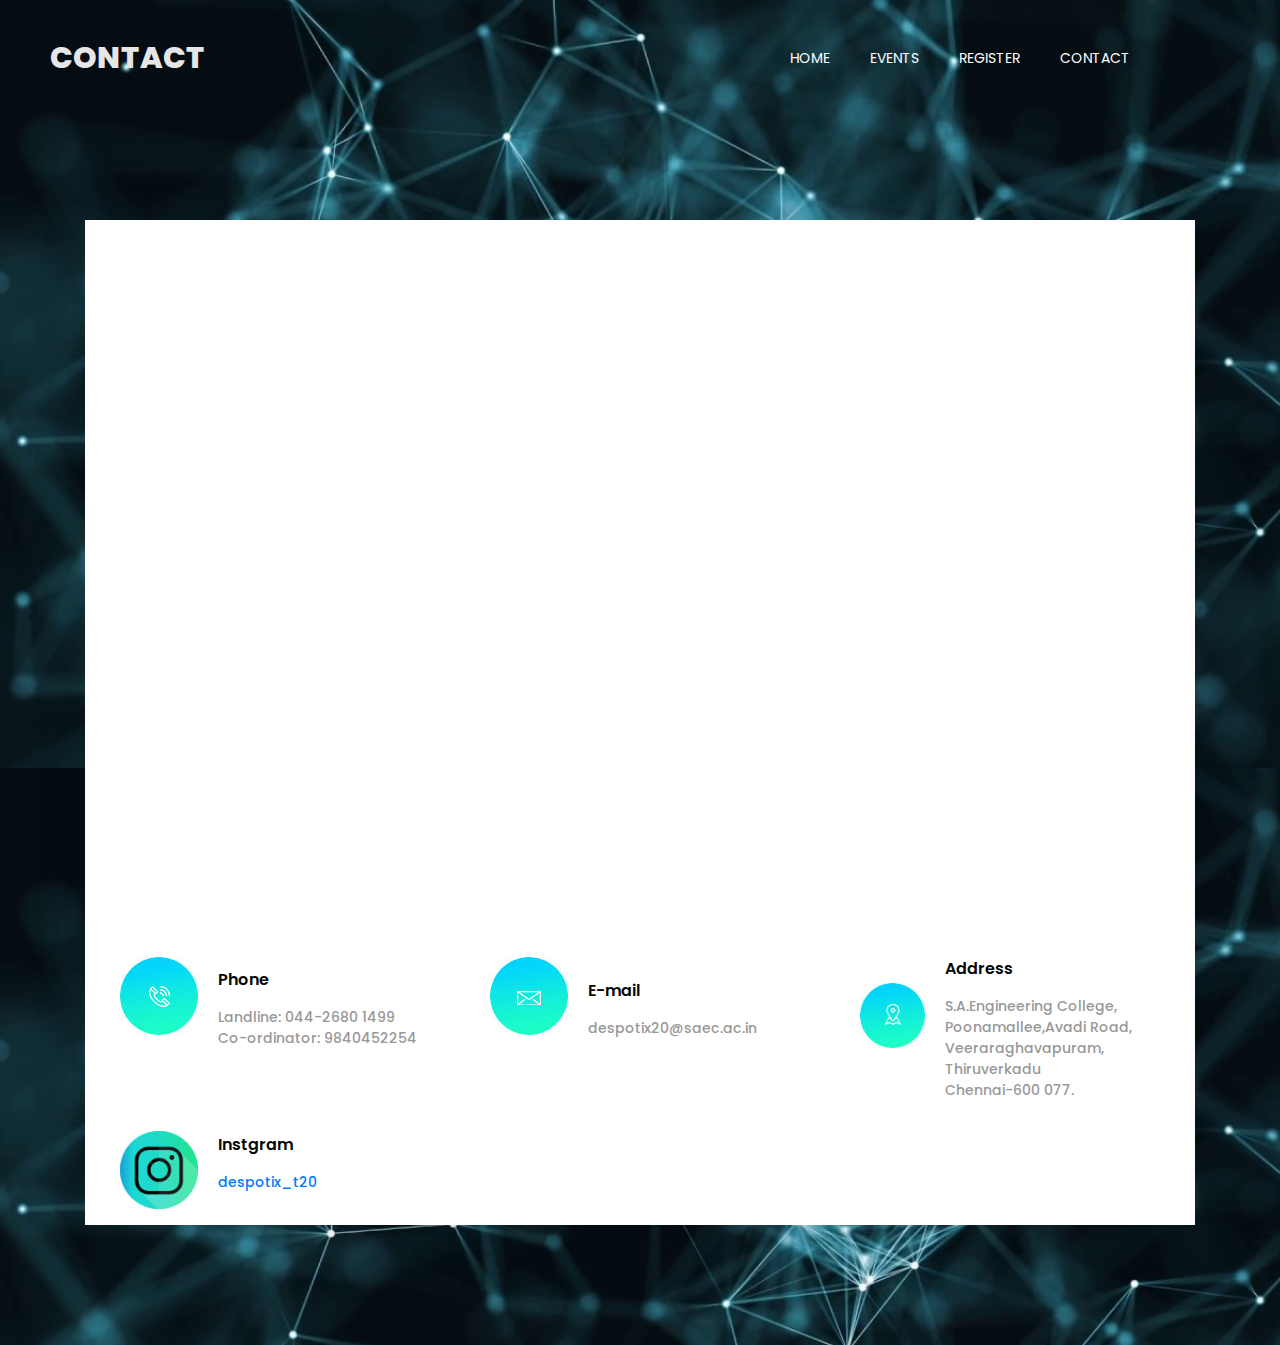
<file: contact.html>
<!DOCTYPE html>
<html lang="en" dir="ltr">
<head>
    <!-- Required meta tags -->
    <meta charset="utf-8">
    <meta name="viewport" content="width=device-width, initial-scale=1, shrink-to-fit=no">

    <title>Contact</title>

    <link href="https://fonts.googleapis.com/css?family=Poppins:300,400,500,600,700" rel="stylesheet">
    <!-- Bootstrap CSS -->
    <link rel="stylesheet" href="css/bootstrap.min.css">

    <!-- FontAwesome CSS -->
    <link rel="stylesheet" href="css/fontawesome-all.min.css">

    <!-- Swiper CSS -->
    <link rel="stylesheet" href="css/swiper.min.css">

    <!-- Styles -->
    <link rel="stylesheet" href="style.css">
</head>

<body class="contact-page">
    <header class="site-header">
        <div class="header-bar">
            <div class="container-fluid">
                <div class="row align-items-center">
                    <div class="col-10 col-lg-4">
                        <h1 class="site-branding flex">
                            CONTACT
                        </h1>
                    </div>

                    <div class="col-2 col-lg-8">
                        <nav class="site-navigation">
                            <div class="hamburger-menu d-lg-none">
                                <span></span>
                                <span></span>
                                <span></span>
                                <span></span>
                            </div><!-- .hamburger-menu -->

                            <ul>
                                <li><a href="index.html">HOME</a></li>
                                <li><a href="event.html">EVENTS</a></li>
                                <li><a href="register.html">REGISTER</a></li>
                                <li><a href="contact.html">CONTACT</a></li>
                                <li><a href="#"></a></li>
                                
                            </ul><!-- flex -->
                        </nav><!-- .site-navigation -->
                    </div><!-- .col-12 -->
                </div><!-- .row -->
            </div><!-- container-fluid -->
        </div><!-- header-bar -->
    </header><!-- .site-header -->

    <div class="page-header">
        <!--<div class="container">
            <div class="row">
                <div class="col-12">
                    <div class="entry-header">
                        <h2 class="entry-title">Elements</h2>

                        <ul class="breadcrumbs flex align-items-center">
                            <li><a href="#">Home</a></li>
                            <li>Contact</li>
                        </ul><!-- .breadcrumbs -->
                    </div><!-- entry-header -->
                </div><!-- col-12 -->
            </div><!-- row -->
        </div><!-- container -->
    </div><!-- page-header -->

    <div class="container">
        <div class="main-content">
            <div class="contact-page-map">
<iframe id="gmap_canvas" src="https://www.google.com/maps/embed?pb=!1m14!1m8!1m3!1d15546.06490250441!2d80.08302804952392!3d13.066436316875413!3m2!1i1024!2i768!4f13.1!3m3!1m2!1s0x0%3A0x435901811125ddfb!2sS.A.%20Engineering%20college!5e0!3m2!1sen!2sin!4v1579752698060!5m2!1sen!2sin" width="600" height="450" frameborder="0" style="border:0;" allowfullscreen=""></iframe>            </div><!-- map -->

            <div class="contact-details">
                <div class="container">
                    <div class="row">
                        <div class="col-12 col-md-6 col-lg-4">
                            <div class="contact-medium flex align-items-center">
                                <figure class="contact-icon">
                                    <img src="images/phone.jpg" alt="phone icon">
                                </figure><!-- phone-icon -->

                                <div class="contact-content">
                                    <div class="entry-title">
                                        Phone
                                    </div><!-- entry-title -->
                                    <div class="entry-content">
										Landline: 044-2680 1499<br>
                                        Co-ordinator: 9840452254
                                    </div><!-- entry-content -->
                                </div><!-- phone-number -->
                            </div><!-- contact-phone -->
                        </div><!-- col-4 -->

                        <div class="col-12 col-md-6 col-lg-4 mt-5 mt-md-0">
                            <div class="contact-medium flex align-items-center">
                                <figure class="contact-icon">
                                    <img src="images/mail.jpg" alt="phone icon">
                                </figure><!-- phone-icon -->

                                <div class="contact-content">
                                    <div class="entry-title">
                                        E-mail
                                    </div><!-- entry-title -->
                                    <div class="entry-content">
                                        despotix20@saec.ac.in
                                    </div><!-- entry-content -->
                                </div><!-- phone-number -->
                            </div><!-- contact-phone -->
                        </div><!-- col-4 -->

                        <div class="col-12 col-md-6 col-lg-4 mt-5 mt-lg-0">
                            <div class="contact-medium flex align-items-center">
                                <figure class="contact-icon">
                                    <img src="images/place.jpg" alt="phone icon">
                                </figure><!-- phone-icon -->

                                <div class="contact-content">
                                    <div class="entry-title">
                                        Address
                                    </div><!-- entry-title -->
                                    <div class="entry-content">
                                        S.A.Engineering College,<br> 
										Poonamallee,Avadi Road,<br>
										Veeraraghavapuram, Thiruverkadu<br>
										Chennai-600 077.
										
                                        
                                    </div><!-- entry-content -->
                                </div><!-- phone-number -->
                            </div><!-- contact-phone -->
                        </div><!-- col-4 -->
						 <div class="col-12 col-md-6 col-lg-4 mt-5 mt-lg-0">
                            <div class="contact-medium flex align-items-center">
                                <figure class="insta-icon">
                                    <img width="78" height="78" src="images/ins.png" alt="phone icon">
                                </figure><!-- phone-icon -->

                                <div class="contact-content">
                                    <div class="entry-title">
                                        Instgram
                                    </div><!-- entry-title -->
                                    <div class="entry-content">
                                     <a href="https://instagram.com/despotix_t20?igshid=12d5154acr6zm" target="_blank" style="text-decoration: none";>despotix_t20</a>
										
                                        
                                    </div><!-- entry-content -->
                                </div><!-- phone-number -->
                            </div><!-- contact-phone -->
                        </div><!-- col-4 -->
                    </div><!-- row -->
                </div>
            </div>

            

    <script type='text/javascript' src='js/jquery.js'></script>
    <script type='text/javascript' src='js/masonry.pkgd.min.js'></script>
    <script type='text/javascript' src='js/jquery.collapsible.min.js'></script>
    <script type='text/javascript' src='js/swiper.min.js'></script>
    <script type='text/javascript' src='js/jquery.countdown.min.js'></script>
    <script type='text/javascript' src='js/circle-progress.min.js'></script>
    <script type='text/javascript' src='js/jquery.countTo.min.js'></script>
    <script type='text/javascript' src='js/custom.js'></script>
</body>
</html>
</file>
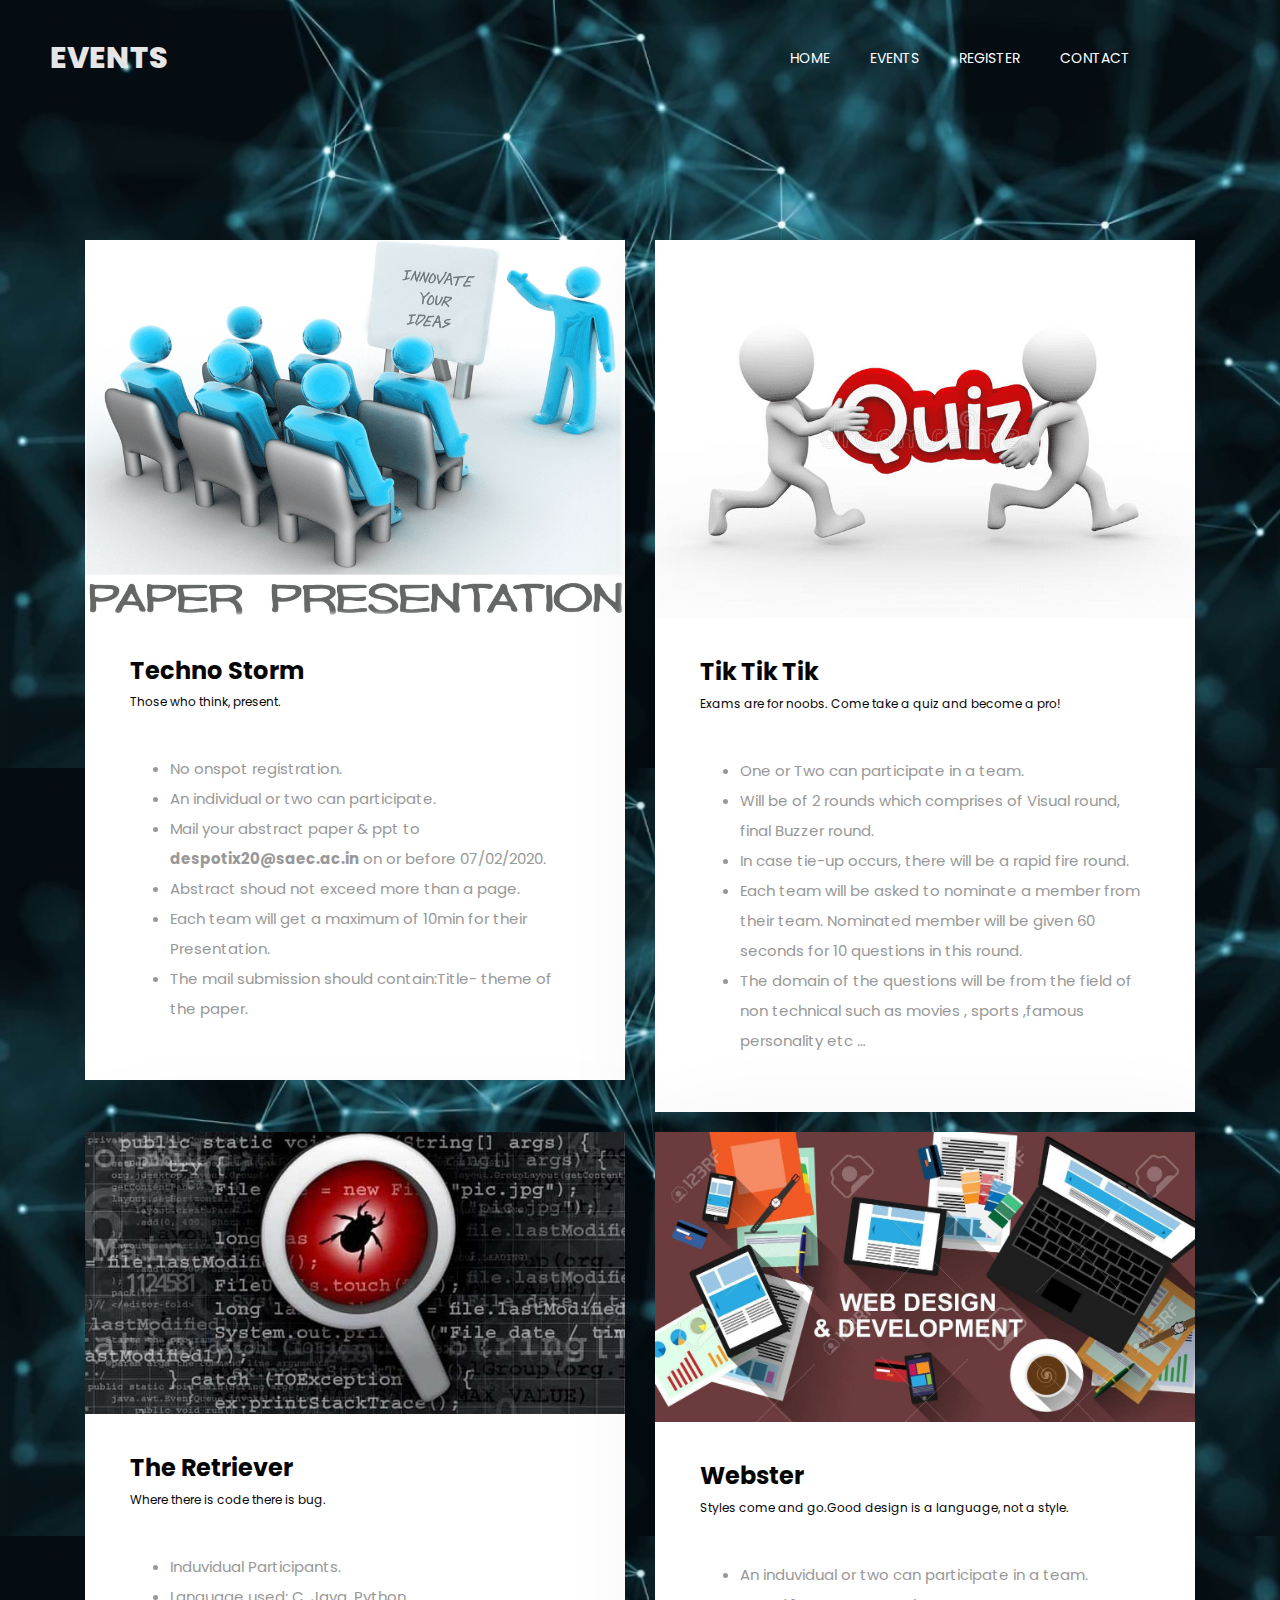
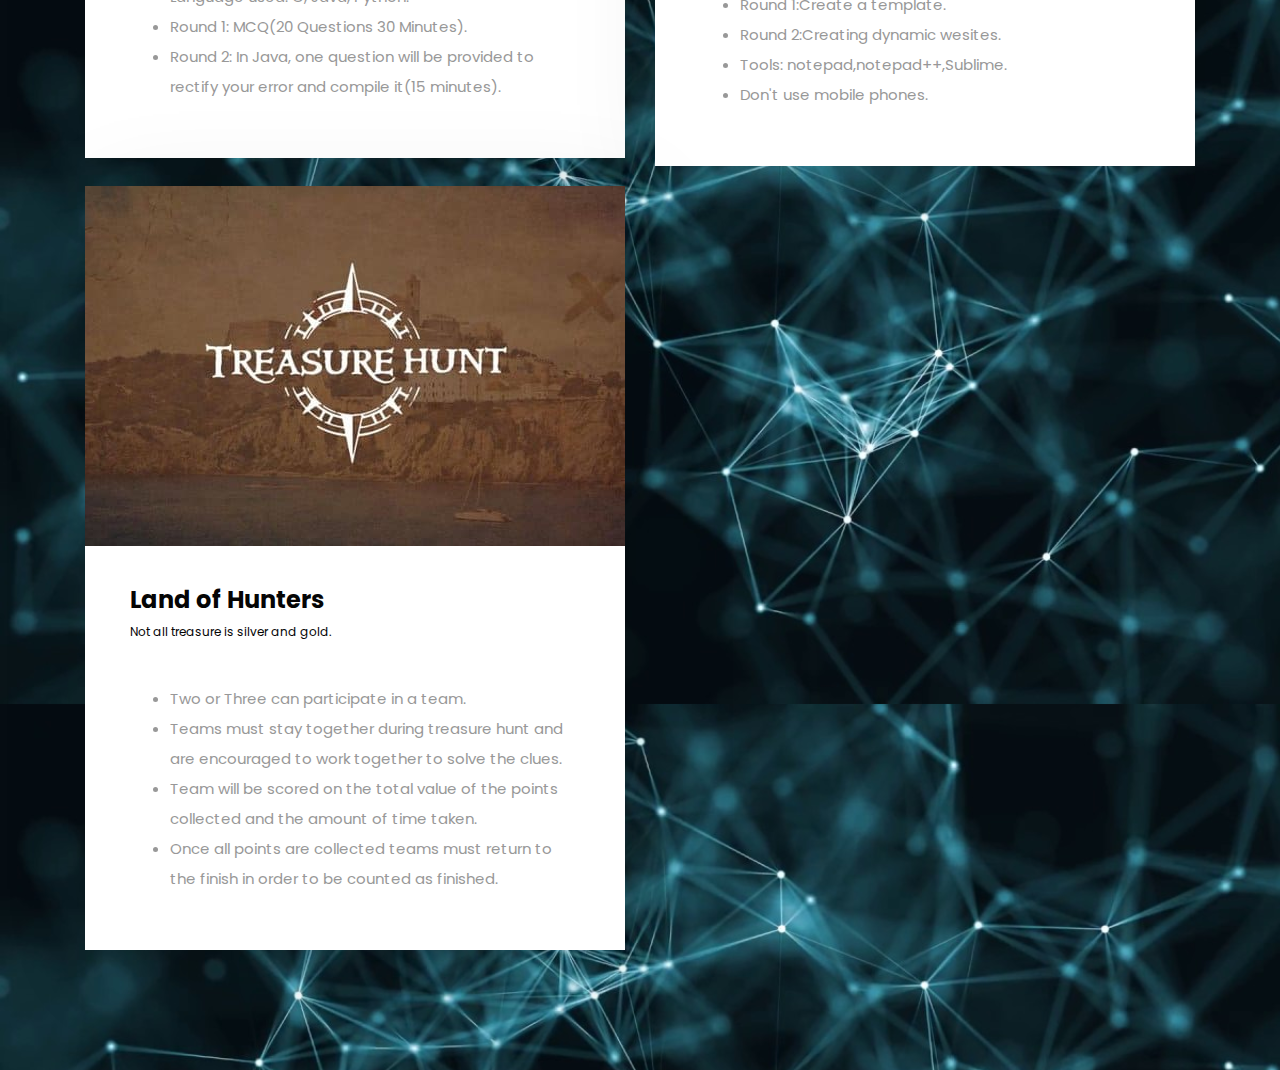
<file: event.html>
<!DOCTYPE html>
<html lang="en" dir="ltr">
<head>
    <!-- Required meta tags -->
    <meta charset="utf-8">
    <meta name="viewport" content="width=device-width, initial-scale=1, shrink-to-fit=no">

    <title>Events</title>

    <link href="https://fonts.googleapis.com/css?family=Poppins:300,400,500,600,700" rel="stylesheet">
    <!-- Bootstrap CSS -->
    <link rel="stylesheet" href="css/bootstrap.min.css">

    <!-- FontAwesome CSS -->
    <link rel="stylesheet" href="css/fontawesome-all.min.css">

    <!-- Swiper CSS -->
    <link rel="stylesheet" href="css/swiper.min.css">

    <!-- Styles -->
    <link rel="stylesheet" href="style.css">
</head>
<body class="blog-page">
    <header class="site-header">
        <div class="header-bar">
            <div class="container-fluid">
                <div class="row align-items-center">
                    <div class="col-10 col-lg-4">
                        <h1 class="site-branding flex">
                            EVENTS
                        </h1>
                    </div>

                    <div class="col-2 col-lg-8">
                        <nav class="site-navigation">
                            <div class="hamburger-menu d-lg-none">
                                <span></span>
                                <span></span>
                                <span></span>
                                <span></span>
                            </div><!-- .hamburger-menu -->

                            <ul>
                                <li><a href="index.html">HOME</a></li>
								 <li><a href="event.html">EVENTS</a></li>
								 <li><a href="register.html">REGISTER</a></li>
                                <li><a href="contact.html">CONTACT</a></li>
								 <li><a href="#"></a></li>
                            </ul><!-- flex -->
                        </nav><!-- .site-navigation -->
                    </div><!-- .col-12 -->
                </div><!-- .row -->
            </div><!-- container-fluid -->
        </div><!-- header-bar -->
    </header><!-- .site-header -->

    <div class="page-header">
        <!--<div class="container">
            <div class="row">
                <div class="col-12">
                    <div class="entry-header">
                        <h2 class="entry-title">EVENTS</h2>

                    </div><!-- entry-header -->
                </div><!-- col-12 -->
            </div><!-- row -->
        </div><!-- container -->
    </div><!-- page-header -->

    <div class="main-content">
        <div class="container">
            <div class="last-news">
               

                <div class="row blog-list-page">
                    <div class="col-12 col-md-6 single-blog-content">
                        <div class="blog-content">
                            <figure class="featured-image">
                                <img src="images/blog-image.png" alt="fesival+celebration">
                            </figure><!-- featured-image -->

                          

                            <div class="entry-content">
                                <div class="entry-header">
                                    <h2>Techno Storm</h2>
                                </div><!-- entry-header -->

                                <div class="entry-meta">
                                    <span class="author-name">Those who think, present.</span>
                                    <br>
                                    <span class="comments-count"></span>
                                </div><!-- entry-meta -->

                                <div class="entry-description">
                                    <ul><li>No onspot registration.</li>
									    <li>An individual or two can participate.</li>
										<li>Mail your abstract paper & ppt to <b>despotix20@saec.ac.in</b> on or before 07/02/2020.</li>
										<li>Abstract shoud not exceed more than a page.</li>
										<li>Each team will get a maximum of 10min for their Presentation. </li>
										<li>The mail submission should contain:Title- theme of the paper.</li>
									</ul>
                                </div><!-- entry-description -->
                            </div><!-- entry-content -->
                        </div>
                    </div><!-- col-6 -->
 <div class="col-12 col-md-6 single-blog-content">
                        <div class="blog-content">
                            <figure class="featured-image">
                                <img src="images/blog-image-4.png" alt="fesival+celebration">
                            </figure><!-- featured-image -->

                            

                            <div class="entry-content">
                                <div class="entry-header">
                                    <h2>Tik Tik Tik</h2>
                                </div><!-- entry-header -->

                                <div class="entry-meta">
                                    <span class="author-name">Exams are for noobs. Come take a quiz and become a pro!</span>
                                    <br>
                                    <span class="comments-count"></span>
                                </div><!-- entry-meta -->

                                <div class="entry-description">
                                    <ul>
										<li>One or Two can participate in a team.</li>
										<li>Will be of 2 rounds which comprises of Visual round, final Buzzer round.</li>
										<li>In case tie-up occurs, there will be a rapid fire round.</li>
										<li>Each team will be asked to nominate a member from their team.
											Nominated member will be given 60 seconds for 10 questions in this round.</li>
										<li>The domain of the questions will be from the field of non technical such as
											movies , sports ,famous personality etc …</li>
									</ul>
                                </div><!-- entry-description -->
                            </div><!-- entry-content -->
                        </div>
                    </div><!-- col-6 -->
                   

                    <div class="col-12 col-md-6 single-blog-content">
                        <div class="blog-content">
                            <figure class="featured-image">
                                 <img src="images/blog-image-3.jpg" alt="fesival+celebration">
                            </figure><!-- featured-image -->

                           

                            <div class="entry-content">
                                <div class="entry-header">
                                    <h2>The Retriever</h2>
                                </div><!-- entry-header -->

                                <div class="entry-meta">
                                    <span class="author-name">Where there is code there is bug.</span>
                                    <br>
                                    <span class="comments-count"></span>
                                </div><!-- entry-meta -->

                                <div class="entry-description">
									<ul>
									<li>Induvidual Participants.</li>
									<li>Language used: C, Java, Python.</li>
									<li>Round 1: MCQ(20 Questions 30 Minutes).</li>
									<li>Round 2: In Java, one question will be provided to rectify your error and compile it(15 minutes).</li>
									</ul>
                                </div><!-- entry-description -->
                            </div><!-- entry-content -->
                        </div>
                    </div><!-- col-6 -->
 <div class="col-12 col-md-6 single-blog-content">
                        <div class="blog-content">
                            <figure class="featured-image">
                                <a href="#"> <img src="images/blog-image-2.jpg" alt="fesival+celebration"> </a>
                            </figure><!-- featured-image -->

                            

                            <div class="entry-content">
                                <div class="entry-header">
                                    <h2>Webster</h2>
                                </div><!-- entry-header -->

                                <div class="entry-meta">
                                    <span class="author-name">Styles come and go.Good design is a language, not a style.</span>
                                    <br>
                                    <span class="comments-count"></span>
                                </div><!-- entry-meta -->

                                <div class="entry-description">
                                    <ul>
										<li>An induvidual or two can participate in a team.</li>
										<li>Round 1:Create a template.</li>
										<li>Round 2:Creating dynamic wesites.</li>
										<li>Tools: notepad,notepad++,Sublime.</li>
										<li>Don't use mobile phones.</li>
									</ul>
                                </div><!-- entry-description -->
                            </div><!-- entry-content -->
                        </div>
                    </div><!-- col-6 -->
                   

                    <div class="col-12 col-md-6 single-blog-content">
                        <div class="blog-content">
                            <figure class="featured-image">
                                <img src="images/blog-image-5.jpg" alt="fesival+celebration">
                            </figure><!-- featured-image -->

                           

                            <div class="entry-content">
                                <div class="entry-header">
                                    <h2>Land of Hunters</h2>
                                </div><!-- entry-header -->

                                <div class="entry-meta">
                                    <span class="author-name">Not all treasure is silver and gold.</span>
                                    <br>
                                    <span class="comments-count"></span>
									 <div class="entry-description">
                                    <ul>
										<li>Two or Three can participate in a team.</li>
										<li>Teams must stay together during treasure hunt and are encouraged to work together to solve the clues.</li>
										<li>Team will be scored on the total value of the points collected and the amount of time taken.</li>
										<li>Once all points are collected teams must return to the finish in order to be counted as finished.</li>
									</ul>
                                </div><!-- entry-description -->
                                </div><!-- entry-meta -->

                               
                            </div><!-- entry-content -->
                        </div>
                    </div><!-- col-6 -->

                  

    <script type='text/javascript' src='js/jquery.js'></script>
    <script type='text/javascript' src='js/masonry.pkgd.min.js'></script>
    <script type='text/javascript' src='js/jquery.collapsible.min.js'></script>
    <script type='text/javascript' src='js/swiper.min.js'></script>
    <script type='text/javascript' src='js/jquery.countdown.min.js'></script>
    <script type='text/javascript' src='js/circle-progress.min.js'></script>
    <script type='text/javascript' src='js/jquery.countTo.min.js'></script>
    <script type='text/javascript' src='js/custom.js'></script>
</body>
</html>
</file>
<file: style.css>
/*------------------------------------------------------------
# Global classes
------------------------------------------------------------*/
.flex {
    display: flex;
}

body {
    font-family: 'Poppins', sans-serif;
    font-size: 15px;
    font-weight: normal;
    color: hsl(0, 0%, 90%);
}

@font-face {
    font-family: "Flood";
    src: url(fonts/beyond_the_mountains.ttf);
    src: url(fonts/flood.otf);
    font-weight: 400;
}



/*------------------------------------------------------------
# site-header
------------------------------------------------------------*/


.site-header {
    position: relative;
    width: 100%;
}

.site-header figure {
    margin: 0;
    padding: 0;
}

.site-header figure img {
    max-width: 100%;
}

/*------------------------------------------------------------
## header-bar
------------------------------------------------------------*/
.site-header .header-bar {
    position: absolute;
    top: 0;
    left: 0;
    z-index: 99;
    width: 100%;
    padding: 40px 0;
}

.header-bar .site-branding {
    margin-bottom: 0;
    font-size: 30px;
    font-weight: 800;
}

.header-bar .site-branding h1{
    color: hsl(0, 0%, 100%);
    text-decoration: none;
	font-family: 'Audiowide', cursive;
}
#sa{
	font-size:29.6px;
	font-family: 'Audiowide', cursive;
	padding:cover;
}


/*
  Hamburger Menu
----------------------------------------*/
.hamburger-menu {
    position: relative;
    width: 100%;
    max-width: 24px;
    height: 22px;
    margin-left: auto;
    transition: .5s ease-in-out;
    cursor: pointer;
}

.hamburger-menu span {
    display: block;
    position: absolute;
    height: 2px;
    width: 100%;
    background: #fff;
    border-radius: 10px;
    opacity: 1;
    left: 0;
    transition: .25s ease-in-out;
}

.hamburger-menu span:nth-child(1) {
    top: 2px;
}

.hamburger-menu span:nth-child(2),
.hamburger-menu span:nth-child(3) {
    top: 10px;
}

.hamburger-menu span:nth-child(4) {
    top: 18px;
}

.hamburger-menu.open span:nth-child(1) {
    top: 18px;
    width: 0;
    left: 50%;
}

.hamburger-menu.open span:nth-child(2) {
    transform: rotate(45deg);
}

.hamburger-menu.open span:nth-child(3) {
    transform: rotate(-45deg);
}

.hamburger-menu.open span:nth-child(4) {
    top: 18px;
    width: 0;
    left: 50%;
}

.site-navigation {
    position: absolute;
    top: -11px;
    right: 15px;
    z-index: 9999;
    width: 100%;
    height: 22px;
    overflow: hidden;
    list-style: none;
    transition: all .35s;
    color: hsl(0, 0%, 100%);
}

.site-navigation.show {
    height: auto;
}

.site-navigation ul {
    position: fixed;
    top: 0;
    left: -320px;
    z-index: 9999;
    width: 320px;
    height: 100vh;
    overflow-x: scroll;
    padding: 30px;
    margin: 0;
    background: #050505;
    transition: all 0.35s;
}

.site-navigation.show ul {
    left: 0;
}

.site-navigation ul li {
    display: block;
    padding: 15px 0;
}

.site-navigation ul li a {
    display: block;
    color: #fff;
    transition: all 0.35s;
    text-decoration: none;
    font-size: 14px;
    padding-left: 40px;
}

@media screen and (min-width: 992px) {
    .header-bar .site-branding {
        margin-left: 35px;
    }

    .site-navigation {
        position: relative;
        top: auto;
        right: auto;
        height: auto;
        padding-right: 35px;
        background: transparent;
    }

    .site-navigation ul {
        display: flex;
        flex-wrap: wrap;
        justify-content: flex-end;
        align-items: center;
        position: relative;
        top: auto;
        left: auto;
        width: 100%;
        height: auto;
        padding: 0;
        overflow: auto;
        background: transparent;
    }

    .site-navigation ul li {
        padding: 0;
    }

    .site-navigation ul li:nth-last-of-type(1) {
        padding-left: 60px;
    }

    .site-navigation ul li a {
        color: #fff;
    }
}

/*------------------------------------------------------------
# hero
-----------------------------------------------------------*/
.hero-content {
    padding: 130px 0;
    
}

.hero-content .entry-header {
    position: relative;
    text-align: center;
}

.hero-content .entry-header h2{
	padding: cover;
    margin: 0;
	font-family: 'Flood';
    /*font-family: 'Lobster', cursive;
font-family: 'Exo', sans-serif;

font-family: 'Kalam', cursive;
font-family: 'Kaushan Script', cursive;
font-family: 'Monoton', cursive;
;*/
    font-size:50px;
    background: -webkit-linear-gradient(white, white);
    -webkit-background-clip: text;
    -webkit-text-fill-color: transparent;
}
#nak{
	font-size:30px;
	font-family: 'Audiowide', cursive;
}
.hero-content .entry-header h3,h4{
    padding: cover;
    margin: 0;
	font-family: 'Audiowide', cursive;
    /*font-family: 'Lobster', cursive;
font-family: 'Exo', sans-serif;

font-family: 'Kalam', cursive;
font-family: 'Kaushan Script', cursive;
font-family: 'Monoton', cursive;
;*/
    font-size:20px;
    background: -webkit-linear-gradient(white, white);
    -webkit-background-clip: text;
    -webkit-text-fill-color: transparent;
}
.hero-content .entry-header .entry-meta-date {
    position: absolute;
    width: 100%;
    top: 20px;
    font-family: 'Poppins', sans-serif;
    font-size: 24px;
    font-weight: 500;
    color: hsl(0, 0%, 90%);
    text-align: center;
}

@media screen and (min-width: 992px) {
	body #videoBG{
		width:auto;
		height:auto;
    position:fixed;
    z-index: -1;
	}
	.hero-content {
    padding: 100px 0;
	padding-right: 150px;
	padding-top: 170px;
	background: url("images/cover.mp4") no-repeat;
    background-size:cover;
}
    .hero-content .entry-header h2{
        font-size: 9em;
		
    }

    .hero-content .entry-header .entry-meta-date {
        top: 100px;
	
		}
    .hero-content .entry-footer{
        margin-left:190px;
    }
}
#videoBG {

  height:auto;
  width:1400px;
    position:fixed;
    z-index: -1;
}


/*------------------------------------------------------------
## countdown
------------------------------------------------------------*/
.countdown {
    margin-top: 40px;
	
}

.countdown-holder {
    min-width: 150px;
    margin-bottom: 30px;
}

.countdown-holder .dday,
.countdown-holder .dhour,
.countdown-holder .dmin,
.countdown-holder .dsec {
    display: block;
	font-family:'Audiowide', cursive;
    font-size: 60px;
    font-weight: 600;
    line-height: 1;
    color: hsl(0, 0%, 100%);
}

.countdown-holder label {
    display: block;
    font-size: 18px;
    font-weight: 600;
    color: hsl(0, 0%, 100%);
}

/*------------------------------------------------------------
## hero-content entry-footer
------------------------------------------------------------*/
.hero-content .entry-footer {
    margin-top: 20px;
    text-align: center;
}

.hero-content .entry-footer .btn {
    background: hsl(0, 0%, 100%);
    padding: 16px 40px;
    border-radius: 0;
    margin-right: 20px;
    color: hsl(0, 0%, 17%);
    font-weight: 600;
}

.hero-content .entry-footer a:hover, .hero-content .entry-footer .current {
    background: -webkit-linear-gradient(#00d0ff, #25ffbf);
    color: hsl(0, %, 0%);
}




/*------------------------------------------------------------
# about-us
------------------------------------------------------------*/
.about-us {
    background: url("images/mainc.jpg") no-repeat;
    background-size:1366px 768px;
}

/*------------------------------------------------------------
# site-header
------------------------------------------------------------*/
.about-us .site-header {
}

.about-us .site-header figure {
    margin: 0;
    padding: 0;
}

.about-us .site-header figure img {
    max-width: 100%;
}

/*------------------------------------------------------------
## Page Header
------------------------------------------------------------*/
.page-header {
    min-height: 100px;
    padding-top: 0px;
    background-size: cover;
}

.about-us .page-header {
    background: url("images/mainc.jpg") no-repeat;
	background-size:1366px 768px;
}

.page-header .entry-title {
    font-size: 72px;
    color: white;
    margin: 0;
    padding: 0;
}

.page-header .breadcrumbs {
    padding: 0;
    margin: 0;
    font-size: 14px;
    font-weight: 300;
    color: #fff;
    list-style: none;
}

.page-header .breadcrumbs li {
    position: relative;
    padding-right: 14px;
}

.page-header .breadcrumbs li::after {
    content: '/';
    position: absolute;
    top: 3px;
    right: 0;
    height: 20px;
    width: 14px;
    font-size: 12px;
    text-align: center;
}

.page-header .breadcrumbs li:nth-last-of-type(1)::after {
    display: none;
}

.page-header .breadcrumbs li a {
    text-decoration: none;
    color: #fff;
}

.main-content {
    margin: 120px 0;
}

.main-content .entry-header .entry-title p {
    margin: 0;
    padding: 0;
    font-size: 14px;
    font-weight: 500;
    color: #7a7a7a;
}

.main-content .entry-header .entry-title h2 {
    margin:0px;
    padding: 5px;
	
    font-size: 48px;
    font-weight: 600;
    color: #040608;
}

.about-us .main-content .entry-content {
    margin-top: 100px;
}
.about-us  .main-content .container .btn {
    background: hsl(0, 0%, 100%);
    padding: 16px 40px;
    border-radius: 0;
    margin-right: 20px;
    color: hsl(0, 0%, 17%);
    font-weight: 600;
}

.about-us .main-content .container a:hover, .about-us .main-content .container .current {
    background: -webkit-linear-gradient(#00d0ff, #25ffbf);
    color: hsl(0, %, 0%);
}

.about-us .main-content .entry-content .entry-header h3 {
    margin: 0;
    padding: 0;
    font-size: 24px;
    font-weight: 600;
    color: #040608;
}

.about-us .main-content .entry-description p{
    margin: 0 !important;
    padding: 0;
    margin-top: 25px !important;
    font-size: 15px;
    font-weight: 300;
    color: black;
    line-height: 2;
    word-break: break-all;
    hyphens: auto;
}

.about-us .main-content .featured-image {
    margin-top: 110px;
}

.about-us .main-content .featured-image img {
    max-width: 100%;
}

.about-us .hero-slider-images {
    margin-top: 110px;
}

.about-us .hero-slider-images .featured-images {
    position: relative;
    margin: 0;
    padding: 0;
}

.about-us .hero-slider-images .featured-images a {
    display: block;
}

.about-us .hero-slider-images .featured-images img {
    max-width: 100%;
}

.about-us .hero-slider-images .featured-images .button {
    position: absolute;
    top: 43%;
    left: 47.4%;
}



/*------------------------------------------------------------
# Blog
------------------------------------------------------------*/
.blog-page {
    width: 100%;
    height: 100%;
    background: url("images/mainc.jpg");
	background-size:1366px 768px;
}

/*------------------------------------------------------------
# site-header
------------------------------------------------------------*/
.blog-page .page-header {
     background:url("images/mainc.jpg");
	 opacity:2;
	 background-size:1366px 768px;
}

.blog-list-page .single-blog-content {
    display: none;
}

.blog-list-page .single-blog-content.visible {
    display: block;
}

.blog-page .blog-list-page .blog-content {
    margin-top: 20px;
    box-shadow: 15px 18px 100px rgba(0, 0, 0, 0.1);
    transition: .35s;
}

.blog-page .blog-list-page .blog-content:hover {
    box-shadow: 15px 18px 100px rgba(0, 0, 0, 0.3);
    transition: .35s;
}

.blog-page .blog-list-page .blog-content .featured-image {
    margin: 0;
    padding: 0;
}

.blog-page .blog-list-page .blog-content .featured-image img {
    max-width: 100%;
    position: relative;
}

.blog-page .blog-list-page .blog-content .box-link-date {
    position: absolute;
    top: 135px;
    left: 0;
    padding: 10px 25px;
    background: -webkit-linear-gradient(#00d0ff, #25ffbf);
    cursor: pointer;
}

.blog-page .blog-list-page .blog-content .box-link-date a {
    font-weight: 400;
    color: white;
    text-decoration: none;
}

.blog-page .blog-list-page .blog-content .entry-content {
    padding: 40px 45px;
    background: white;
}

.blog-page .blog-list-page .blog-content .entry-content .entry-header h2 {
    font-size: 24px;
    font-weight: 700;
    color: #050505;
}

.blog-page .blog-list-page .blog-content .entry-content .entry-meta {
    margin-top: 6px;
    font-size: 12px;
    color: #050505;
}

.blog-page .blog-list-page .blog-content .entry-content .entry-meta span {
    margin-right: 10px;
}

.blog-page .blog-list-page .blog-content .entry-content .entry-meta span a {
    color: #050505;
}

.blog-page .blog-list-page .blog-content .entry-content .entry-description {
    margin-top: 25px;
    font-size: 15px;
    color: #989898;
    line-height: 2;
}

.blog-page .blog-list-page .load-more {
    margin-top: 115px;
}

.blog-page .blog-list-page .load-more .btn {
    padding: 15px 35px;
    border-radius: 0;
    background: -webkit-linear-gradient(#00d0ff, #25ffbf);
    font-weight: 500;
    outline: none;
}

/*------------------------------------------------------------
# contact-page
------------------------------------------------------------*/
.contact-page {
    background: url("images/mainc.jpg");
	background-size:1366px 768px;
}

.contact-page .page-header {
    background: url("images/mainc.jpg") no-repeat;
	background-size:1366px 768px;
}

.contact-page .main-content {
    background: #fff;
    box-shadow: 13px 14px 68px rgba(0, 0, 0, 0.1);
}

.contact-page-map {
    width: 100%;
}

.contact-page-map iframe {
    width: 100%;
    height: 660px;
}

.contact-page .contact-details {
    margin-top: 70px;
}

.contact-page .contact-details .contact-medium {
    padding: 0 20px;
}

.contact-page .contact-details .contact-medium .contact-icon {
    padding-bottom: 40px;
    margin-right: 20px;
}

.contact-page .contact-details .contact-medium .contact-icon img {
    max-width: 100%;
    height: auto;
}

.contact-page .contact-details .contact-medium .entry-title {
    padding-bottom:10px;
	margin: 0;
    font-size: 16px;
    font-weight: 600;
    color: #040608;
}

.contact-page .contact-details .contact-medium .entry-content {
     padding-bottom:30px;
	margin-top: 5px;
    font-size: 14px;
    font-weight: 500;
    color: #989898;
}

.contact-page .get-in-touch {
    margin-top: 115px;
    padding: 0 15px;
}
.contact-page .contact-details .contact-medium .insta-icon {
    
    margin-right: 20px;
}




@media screen and (min-width: 992px) {
    .contact-page .get-in-touch {
        padding: 0 100px;
    }
}

.contact-page .get-in-touch .entry-header {
    text-align: center;
}

.contact-page .get-in-touch .entry-title p {
    font-size: 14px;
    font-weight: 500;
    color: #989898;
    margin: 0;
}

.contact-page .get-in-touch .entry-title h2 {
    font-size: 48px;
    font-weight: 600;
    color: #050505;
    margin: 5px 0 0;
}

.contact-page .get-in-touch .entry-content {
    margin-top: 45px;
}

.contact-page .get-in-touch .entry-content p {
    font-size: 15px;
    color: #989898;
    line-height: 2;
    text-align: center;
}

.contact-page .main-content .get-in-touch .contact-form {
    margin-top: 120px;
}

.contact-page .contact-form input[type="text"],
.contact-page .contact-form input[type="email"],
.contact-page .contact-form textarea {
    width: 100%;
    padding: 14px 22px;
    margin-bottom: 30px;
    border: 0;
    background: #f4f6f7;
    color: #050505;
    outline: none;
}

.contact-page .contact-form input[type="text"]::placeholder,
.contact-page .contact-form input[type="email"]::placeholder,
.contact-page .contact-form textarea::placeholder {
    color: #7f7f7f;
    font-style: italic;
}

.contact-page .contact-form .submit {
    margin-top: 15px;
    margin-bottom: 120px;
}

.contact-page .contact-form .submit .btn {
    padding: 15px 30px;
    margin-right: 20px;
    border-radius: 0;
    font-weight: 600;
    background: -webkit-linear-gradient(#00d0ff, #25ffbf);
}
</file>
